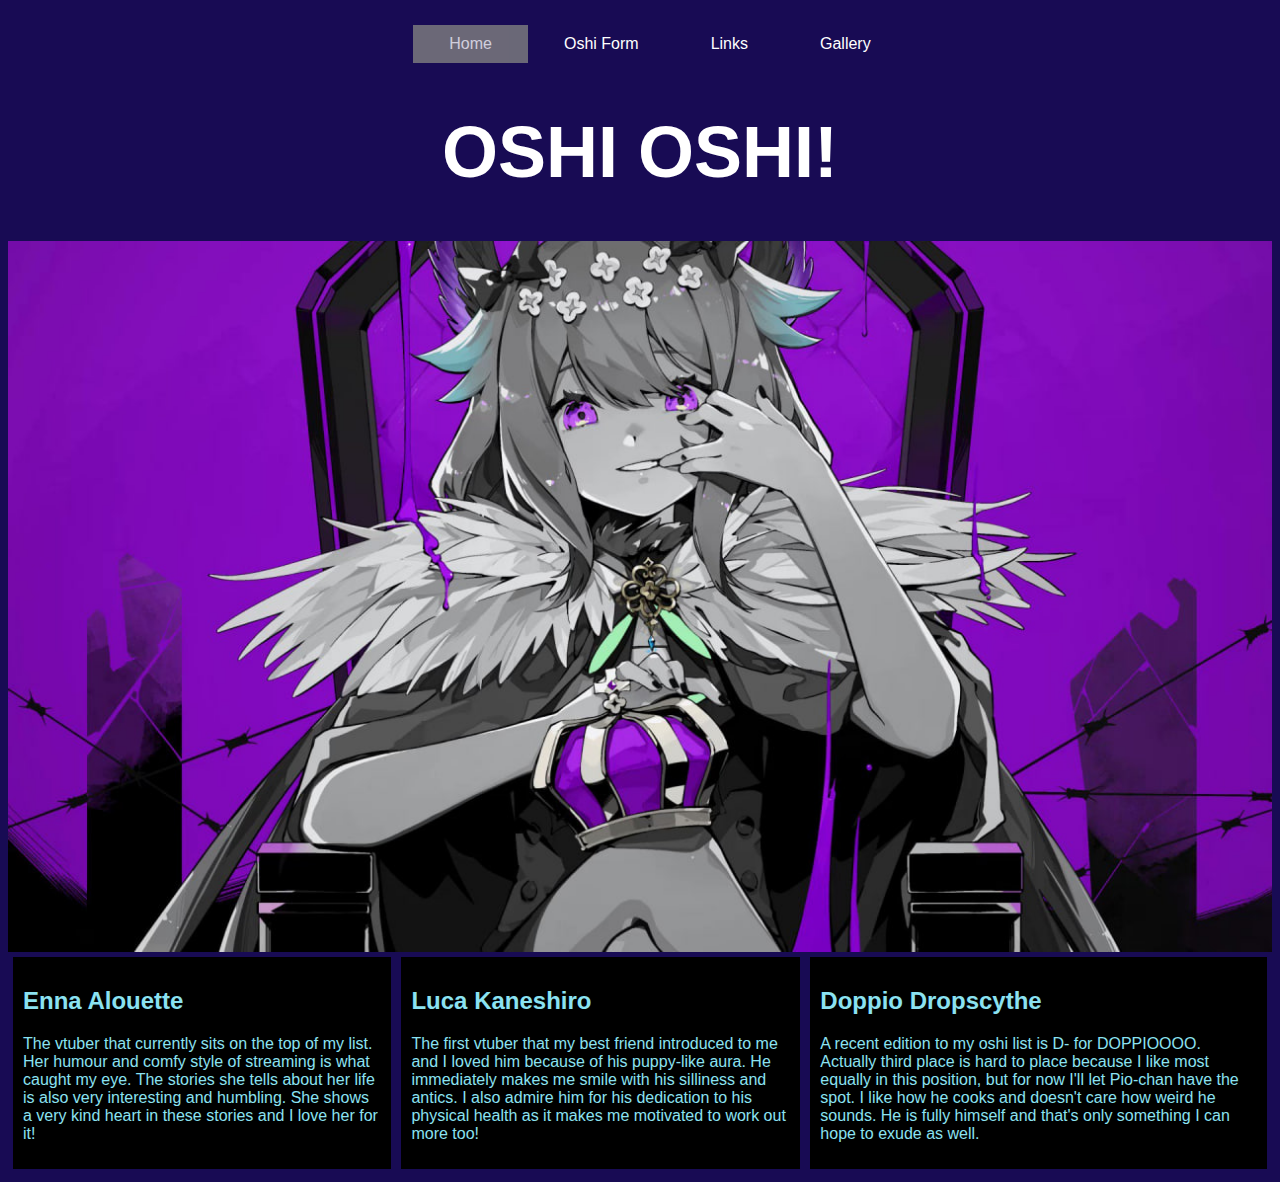
<file: index.html>
<!DOCTYPE html>
<html>
    <head>
        <link rel="stylesheet" type="text/css" href="home.css">
    </head>

    <body>
        <ul class="nav-bar">
            <li class="nav-items active"><a href="index.html">Home</a></li>
            <li class="nav-items"><a href="Oshi-form.html">Oshi Form</a></li>
            <li class="nav-items"><a href="Links.html">Links</a></li>
            <li class="nav-items"><a href="Gallery.html">Gallery</a></li>
        </ul>

        <h1 id="home-oshi">OSHI OSHI!</h1>
        <div class="center">
            <img class="photos" src="./images/enna-home.jpg" alt="enna-sitting-on-throne">
        </div>


        <div class="columns center">
            <div class="cards">
                <h2>Enna Alouette</h2>
                <p>The vtuber that currently sits on the top of my list.
                    Her humour and comfy style of streaming is what caught my eye.
                    The stories she tells about her life is also very interesting
                    and humbling. She shows a very kind heart in these stories and
                    I love her for it!
                </p>
            </div>

            <div class="cards">
                <h2>Luca Kaneshiro</h2>
                <p>The first vtuber that my best friend introduced to me and
                    I loved him because of his puppy-like aura. He immediately
                    makes me smile with his silliness and antics. I also admire
                    him for his dedication to his physical health as it makes me
                    motivated to work out more too!
                </p>
            </div>

            <div class="cards">
                <h2>Doppio Dropscythe</h2>
                <p>A recent edition to my oshi list is D- for DOPPIOOOO. Actually third place
                    is hard to place because I like most equally in this position, but
                    for now I'll let Pio-chan have the spot. I like how he cooks and doesn't
                    care how weird he sounds. He is fully himself and that's only something I can
                    hope to exude as well.
                </p>
            </div>




        </div>

    </body>
</html>
</file>
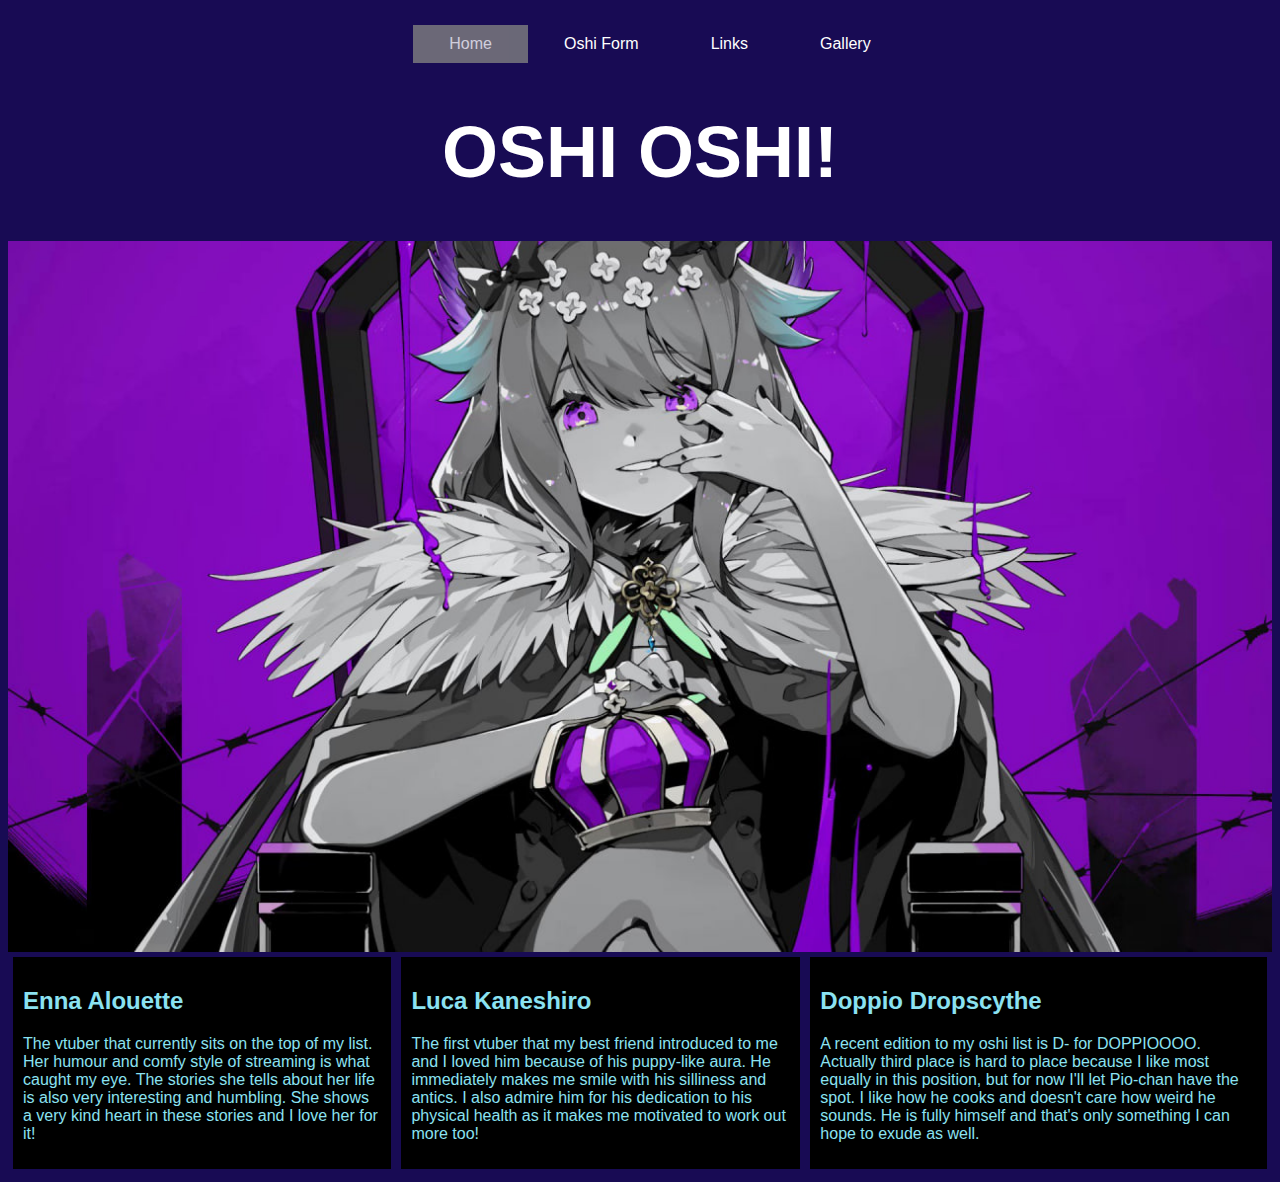
<file: Home.html>
<!DOCTYPE html>
<html>
    <head>
        <link rel="stylesheet" type="text/css" href="home.css">
    </head>

    <body>
        <ul class="nav-bar">
            <li class="nav-items active"><a href="Home.html">Home</a></li>
            <li class="nav-items"><a href="Oshi-form.html">Oshi Form</a></li>
            <li class="nav-items"><a href="Links.html">Links</a></li>
            <li class="nav-items"><a href="Gallery.html">Gallery</a></li>
        </ul>

        <h1 id="home-oshi">OSHI OSHI!</h1>
        <div class="center">
            <img class="photos" src="./images/enna-home.jpg" alt="enna-sitting-on-throne">
        </div>


        <div class="columns center">
            <div class="cards">
                <h2>Enna Alouette</h2>
                <p>The vtuber that currently sits on the top of my list.
                    Her humour and comfy style of streaming is what caught my eye.
                    The stories she tells about her life is also very interesting
                    and humbling. She shows a very kind heart in these stories and
                    I love her for it!
                </p>
            </div>

            <div class="cards">
                <h2>Luca Kaneshiro</h2>
                <p>The first vtuber that my best friend introduced to me and
                    I loved him because of his puppy-like aura. He immediately
                    makes me smile with his silliness and antics. I also admire
                    him for his dedication to his physical health as it makes me
                    motivated to work out more too!
                </p>
            </div>

            <div class="cards">
                <h2>Doppio Dropscythe</h2>
                <p>A recent edition to my oshi list is D- for DOPPIOOOO. Actually third place
                    is hard to place because I like most equally in this position, but
                    for now I'll let Pio-chan have the spot. I like how he cooks and doesn't
                    care how weird he sounds. He is fully himself and that's only something I can
                    hope to exude as well.
                </p>
            </div>




        </div>

    </body>
</html>
</file>
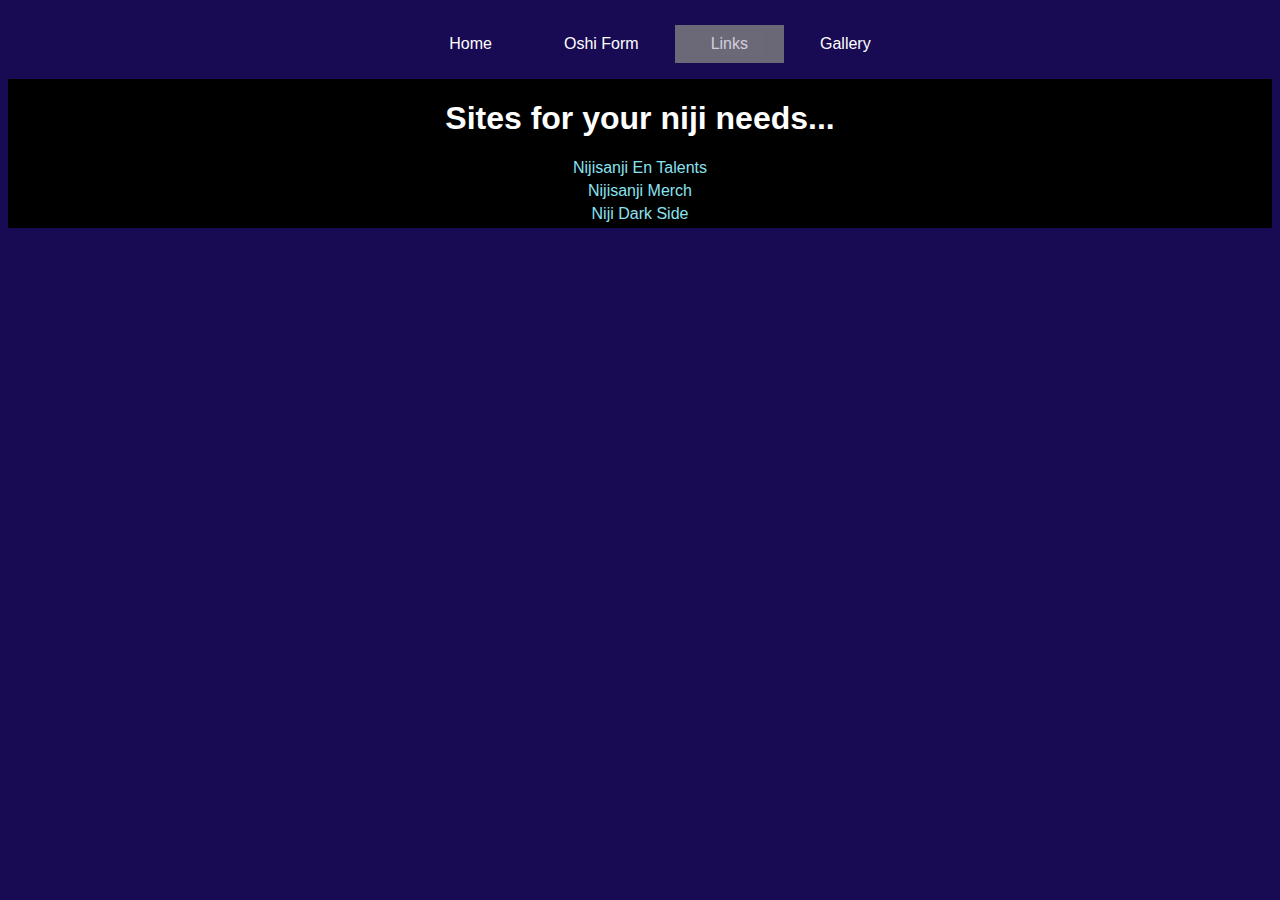
<file: Links.html>
<!DOCTYPE html>
<html>
    <head>
        <link rel="stylesheet" type="text/css" href="links.css">
    </head>

    <body>
        <ul class="nav-bar">
            <li class="nav-items"><a href="index.html">Home</a></li>
            <li class="nav-items"><a href="Oshi-form.html">Oshi Form</a></li>
            <li class="nav-items active"><a href="Links.html">Links</a></li>
            <li class="nav-items"><a href="Gallery.html">Gallery</a></li>
        </ul>

        <div class="center bg">
            <h1>Sites for your niji needs...</h1>

            <ul class="style-list">
                <li class="list-items">
                    <a href="https://www.nijisanji.jp/en/talents?filter=nijisanjien">Nijisanji En Talents</a>
                </li>
                <li class="list-items">
                    <a href="https://nijisanji-store.com/">Nijisanji Merch</a>
                </li>
                <li class="list-items">
                    <a href="https://nyfco.org/">Niji Dark Side</a>
                </li>
            </ul>
        </div>



    </body>
</html>
</file>
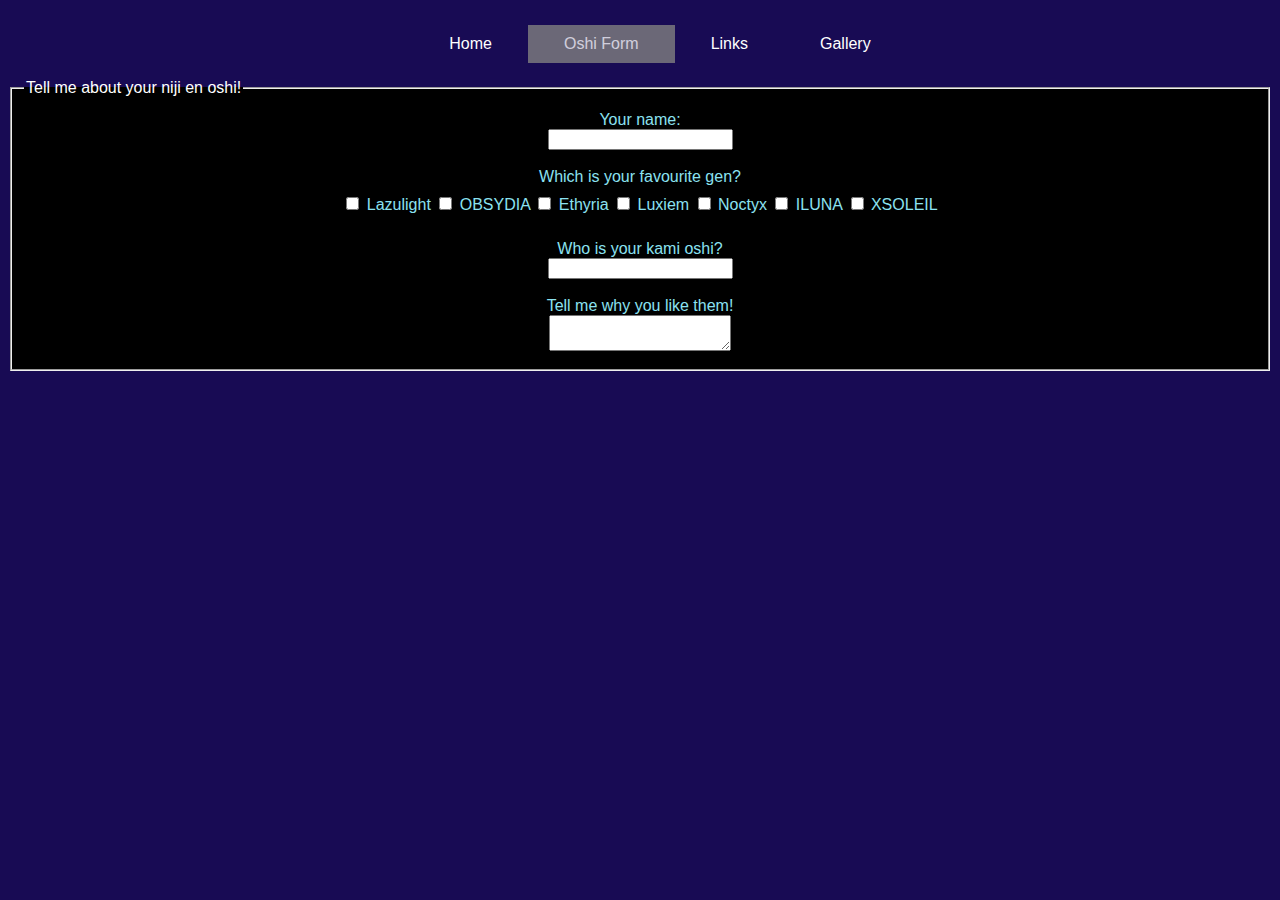
<file: Oshi-form.html>
<!DOCTYPE html>
<html>
    <head>
        <link rel="stylesheet" type="text/css" href="oshi-form.css">
    </head>

    <body>
        <ul class="nav-bar">
            <li class="nav-items"><a href="Home.html">Home</a></li>
            <li class="nav-items active"><a href="Oshi-form.html">Oshi Form</a></li>
            <li class="nav-items"><a href="Links.html">Links</a></li>
            <li class="nav-items"><a href="Gallery.html">Gallery</a></li>
        </ul>

        <fieldset class="field-style">
            <legend class="legend">Tell me about your niji en oshi!</legend>

            <div class="center">

                <label for="name">Your name:</label>
                <input type="text" id="name" name="full_name"> <br>

                <label for="favGen">Which is your favourite gen?</label>
                <div>
                    <label class="container">
                        <input type="checkbox">
                        Lazulight
                        <span class="checkmark"></span>
                    </label>

                    <label class="container">
                        <input type="checkbox">
                        OBSYDIA
                        <span class="checkmark"></span>
                    </label>

                    <label class="container">
                        <input type="checkbox">
                        Ethyria
                        <span class="checkmark"></span>
                    </label>

                    <label class="container">
                        <input type="checkbox">
                        Luxiem
                        <span class="checkmark"></span>
                    </label>

                    <label class="container">
                        <input type="checkbox">
                        Noctyx
                        <span class="checkmark"></span>
                    </label>

                    <label class="container">
                        <input type="checkbox">
                        ILUNA
                        <span class="checkmark"></span>
                    </label>

                    <label class="container">
                        <input type="checkbox">
                        XSOLEIL
                        <span class="checkmark"></span>
                    </label>
                </div> <br>



                <label for="oshiName">Who is your kami oshi?</label>
                <input type="text" id="oshiName" name="oshi_name"> <br>



                <label for="aboutOshi">Tell me why you like them!</label>
                <textarea id="aboutOshi" name="about"></textarea>

            </div>
        </fieldset>
    </body>
</html>
</file>
<file: home.css>
body {
    background: #180b54;
    font-family: Arial, Helvetica, sans-serif;
    color: #8be2f1;
}

.nav-bar {
    list-style-type: none;
    display: flex;
    flex-direction: row;
    justify-content: center;
    overflow: hidden;

    margin-top: 25px;
}

.nav-items {
    padding: 0px 18px;
}

.nav-items a {
    display: block;
    padding: 10px 18px;
    text-decoration: none;
    color: white;
}

.nav-items a:hover {
    background-color: grey;
}

.active {
    background-color: grey;
    opacity: 0.8;
}

#home-oshi{
    font-size: 72px;
    color: white;
    text-align: center;
}

.photos {
    height: auto;
    max-width: 100%;
}

.center {
    display: flex;
    justify-content: center;
}

.columns {
    display: flex;
    flex-direction: row;
}

.cards {
    padding: 10px;
    color: #8be2f1;
    background-color: black;
    margin: 5px;
}
</file>
<file: links.css>
body {
    background: #180b54;
    font-family: Arial, Helvetica, sans-serif;
    color: #8be2f1;
}

.nav-bar {
    list-style-type: none;
    display: flex;
    flex-direction: row;
    justify-content: center;
    overflow: hidden;

    margin-top: 25px;
}

.nav-items {
    padding: 0px 18px;
}

.nav-items a {
    display: block;
    padding: 10px 18px;
    text-decoration: none;
    color: white;
}

.nav-items a:hover {
    background-color: grey;
}

.active {
    background-color: grey;
    opacity: 0.8;
}

.center {
    display: flex;
    align-items: center;
    flex-direction: column;
}

.style-list{
    list-style: none;
    padding: 0;
    margin: 0;
    text-align: center;
}

.list-items {
    margin-bottom: 5px;
}

.list-items a{
    text-decoration: none;
    color: #8be2f1;
}

h1 {
    color: white;
}

.bg {
    background-color: black;
}
</file>
<file: oshi-form.css>
body {
    background: #180b54;
    font-family: Arial, Helvetica, sans-serif;
    color: #8be2f1;
}

.nav-bar {
    list-style-type: none;
    display: flex;
    flex-direction: row;
    justify-content: center;
    overflow: hidden;

    margin-top: 25px;
}

.nav-items {
    padding: 0px 18px;
}

.nav-items a {
    display: block;
    padding: 10px 18px;
    text-decoration: none;
    color: white;
}

.nav-items a:hover {
    background-color: grey;
}

.active {
    background-color: grey;
    opacity: 0.8;
}

div {
    margin: 8px;
}

.center {
    display: flex;
    flex-direction: column;
    justify-content: center;
    align-items: center;
    position: relative;
}

.field-style {
    background-color: black;
}

.legend {
    color: white;
}
</file>
